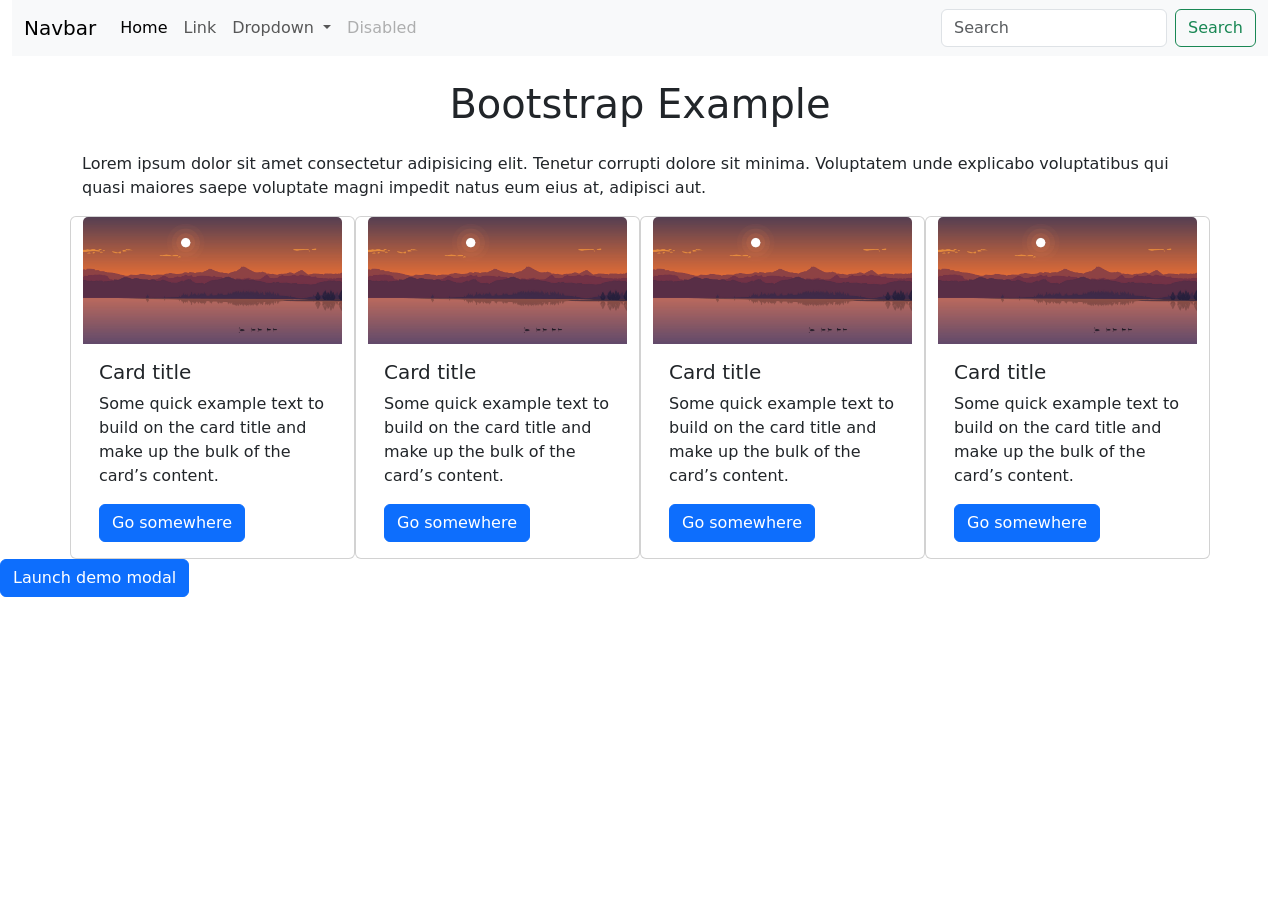
<file: bootstrap.html>
<!doctype html>
<html lang="en">
  <head>
    <meta charset="UTF-8" />
    <meta name="viewport" content="width=device-width, initial-scale=1.0" />
    <title>Bootstrap</title>
    <!-- Bootstrap link and script from site -->
    <link
      href="https://cdn.jsdelivr.net/npm/bootstrap@5.3.8/dist/css/bootstrap.min.css"
      rel="stylesheet"
      integrity="sha384-sRIl4kxILFvY47J16cr9ZwB07vP4J8+LH7qKQnuqkuIAvNWLzeN8tE5YBujZqJLB"
      crossorigin="anonymous"
    />
    <script
      src="https://cdn.jsdelivr.net/npm/bootstrap@5.3.8/dist/js/bootstrap.bundle.min.js"
      integrity="sha384-FKyoEForCGlyvwx9Hj09JcYn3nv7wiPVlz7YYwJrWVcXK/BmnVDxM+D2scQbITxI"
      crossorigin="anonymous"
    ></script>
  </head>
  <body>
    <div class="container-fluid">
      <nav class="navbar navbar-expand-lg bg-body-tertiary">
        <div class="container-fluid">
          <a class="navbar-brand" href="#">Navbar</a>
          <button
            class="navbar-toggler"
            type="button"
            data-bs-toggle="collapse"
            data-bs-target="#navbarSupportedContent"
            aria-controls="navbarSupportedContent"
            aria-expanded="false"
            aria-label="Toggle navigation"
          >
            <span class="navbar-toggler-icon"></span>
          </button>
          <div class="collapse navbar-collapse" id="navbarSupportedContent">
            <ul class="navbar-nav me-auto mb-2 mb-lg-0">
              <li class="nav-item">
                <a class="nav-link active" aria-current="page" href="#">Home</a>
              </li>
              <li class="nav-item">
                <a class="nav-link" href="#">Link</a>
              </li>
              <li class="nav-item dropdown">
                <a
                  class="nav-link dropdown-toggle"
                  href="#"
                  role="button"
                  data-bs-toggle="dropdown"
                  aria-expanded="false"
                >
                  Dropdown
                </a>
                <ul class="dropdown-menu">
                  <li><a class="dropdown-item" href="#">Action</a></li>
                  <li><a class="dropdown-item" href="#">Another action</a></li>
                  <li><hr class="dropdown-divider" /></li>
                  <li>
                    <a class="dropdown-item" href="#">Something else here</a>
                  </li>
                </ul>
              </li>
              <li class="nav-item">
                <a class="nav-link disabled" aria-disabled="true">Disabled</a>
              </li>
            </ul>
            <form class="d-flex" role="search">
              <input
                class="form-control me-2"
                type="search"
                placeholder="Search"
                aria-label="Search"
              />
              <button class="btn btn-outline-success" type="submit">
                Search
              </button>
            </form>
          </div>
        </div>
      </nav>
    </div>
    <div class="container">
      <h1 class="text-center my-4">Bootstrap Example</h1>
      <p>
        Lorem ipsum dolor sit amet consectetur adipisicing elit. Tenetur
        corrupti dolore sit minima. Voluptatem unde explicabo voluptatibus qui
        quasi maiores saepe voluptate magni impedit natus eum eius at, adipisci
        aut.
      </p>
      <div class="row">
        <!-- <div class="col-lg-12 col-md-6">
          <p>This is a simple example of using Bootstrap to create a responsive layout.</p>
        </div>
        <div class="col-lg-12 col-md-6">
          <p>Resize the browser window to see how the layout changes.</p>
        </div> -->
        <!-- <div class="col-md-4">
          <p>This is another paragraph for demonstration purposes.</p>
        </div>
        <div class="col-md-2">
          <p>This is the last column.And this is same size as the first column.</p>
        </div> -->
        <div class="card col-lg-3 col-md-6">
          <img
            src="Image/wallpaperflare.com_wallpaper.jpg"
            class="card-img-top"
            alt="..."
          />
          <div class="card-body">
            <h5 class="card-title">Card title</h5>
            <p class="card-text">
              Some quick example text to build on the card title and make up the
              bulk of the card’s content.
            </p>
            <a href="#" class="btn btn-primary">Go somewhere</a>
          </div>
        </div>
        <div class="card col-lg-3 col-md-6">
          <img
            src="Image/wallpaperflare.com_wallpaper.jpg"
            class="card-img-top"
            alt="..."
          />
          <div class="card-body">
            <h5 class="card-title">Card title</h5>
            <p class="card-text">
              Some quick example text to build on the card title and make up the
              bulk of the card’s content.
            </p>
            <a href="#" class="btn btn-primary">Go somewhere</a>
          </div>
        </div>
        <div class="card col-lg-3 col-md-6">
          <img
            src="Image/wallpaperflare.com_wallpaper.jpg"
            class="card-img-top"
            alt="..."
          />
          <div class="card-body">
            <h5 class="card-title">Card title</h5>
            <p class="card-text">
              Some quick example text to build on the card title and make up the
              bulk of the card’s content.
            </p>
            <a href="#" class="btn btn-primary">Go somewhere</a>
          </div>
        </div>
        <div class="card col-lg-3 col-md-6">
          <img
            src="Image/wallpaperflare.com_wallpaper.jpg"
            class="card-img-top"
            alt="..."
          />
          <div class="card-body">
            <h5 class="card-title">Card title</h5>
            <p class="card-text">
              Some quick example text to build on the card title and make up the
              bulk of the card’s content.
            </p>
            <a href="#" class="btn btn-primary">Go somewhere</a>
          </div>
        </div>
      </div>
    </div>
    <!-- Button trigger modal -->
    <button
      type="button"
      class="btn btn-primary"
      data-bs-toggle="modal"
      data-bs-target="#exampleModal"
    >
      Launch demo modal
    </button>

    <!-- Modal -->
    <div
      class="modal fade"
      id="exampleModal"
      tabindex="-1"
      aria-labelledby="exampleModalLabel"
      aria-hidden="true"
    >
      <div class="modal-dialog">
        <div class="modal-content">
          <div class="modal-header">
            <h1 class="modal-title fs-5" id="exampleModalLabel">Modal title</h1>
            <button
              type="button"
              class="btn-close"
              data-bs-dismiss="modal"
              aria-label="Close"
            ></button>
          </div>
          <div class="modal-body">
            This is the modal body content.Close this.
          </div>
          <div class="modal-footer">
            <button
              type="button"
              class="btn btn-secondary"
              data-bs-dismiss="modal"
            >
              Close
            </button>
            <button type="button" class="btn btn-primary">Save changes</button>
          </div>
        </div>
      </div>
    </div>
  </body>
</html>
</file>
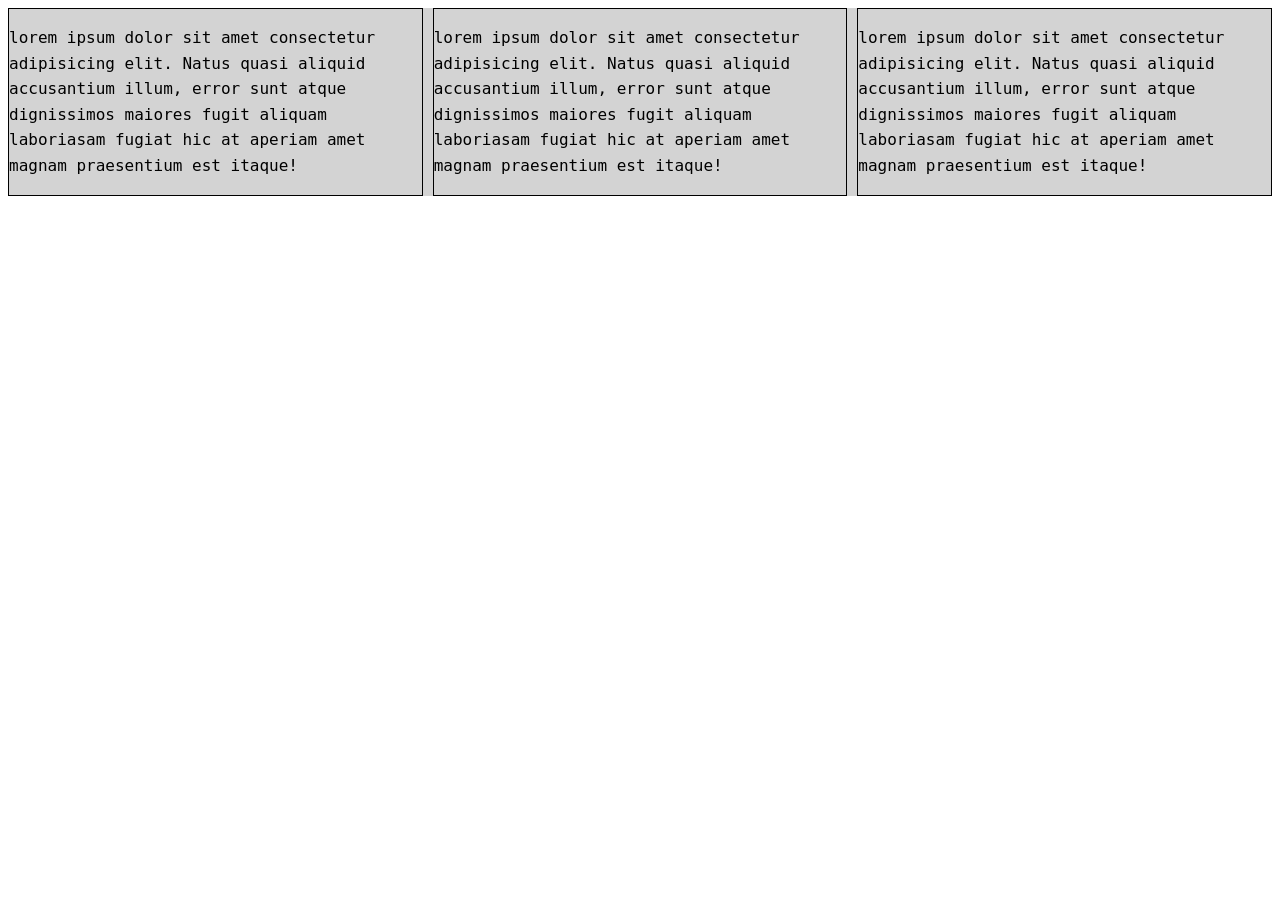
<file: css-grid.html>
<!doctype html>
<html lang="en">
  <head>
    <meta charset="UTF-8" />
    <meta name="viewport" content="width=device-width, initial-scale=1.0" />
    <title>CSS Grid</title>
    <link rel="stylesheet" href="style.css" />
  </head>
  <body>
    <div class="container">
      <!-- <p>
        Lorem ipsum dolor sit, amet consectetur adipisicing elit. Minima saepe
        soluta tenetur reprehenderit adipisci molestiae possimus optio iste,
        blanditiis neque dicta rem quos earum voluptas deleniti tempora impedit
        vitae commodi?
      </p> -->
      <div class="card-item">
        <p>
          lorem ipsum dolor sit amet consectetur adipisicing elit. Natus quasi
          aliquid accusantium illum, error sunt atque dignissimos maiores fugit
          aliquam laboriasam fugiat hic at aperiam amet magnam praesentium est
          itaque!
        </p>
      </div>
      <div class="card-item">
        <p>
          lorem ipsum dolor sit amet consectetur adipisicing elit. Natus quasi
          aliquid accusantium illum, error sunt atque dignissimos maiores fugit
          aliquam laboriasam fugiat hic at aperiam amet magnam praesentium est
          itaque!
        </p>
      </div>
      <div class="card-item">
        <p>
          lorem ipsum dolor sit amet consectetur adipisicing elit. Natus quasi
          aliquid accusantium illum, error sunt atque dignissimos maiores fugit
          aliquam laboriasam fugiat hic at aperiam amet magnam praesentium est
          itaque!
        </p>
      </div>
    </div>
  </body>
</html>
</file>
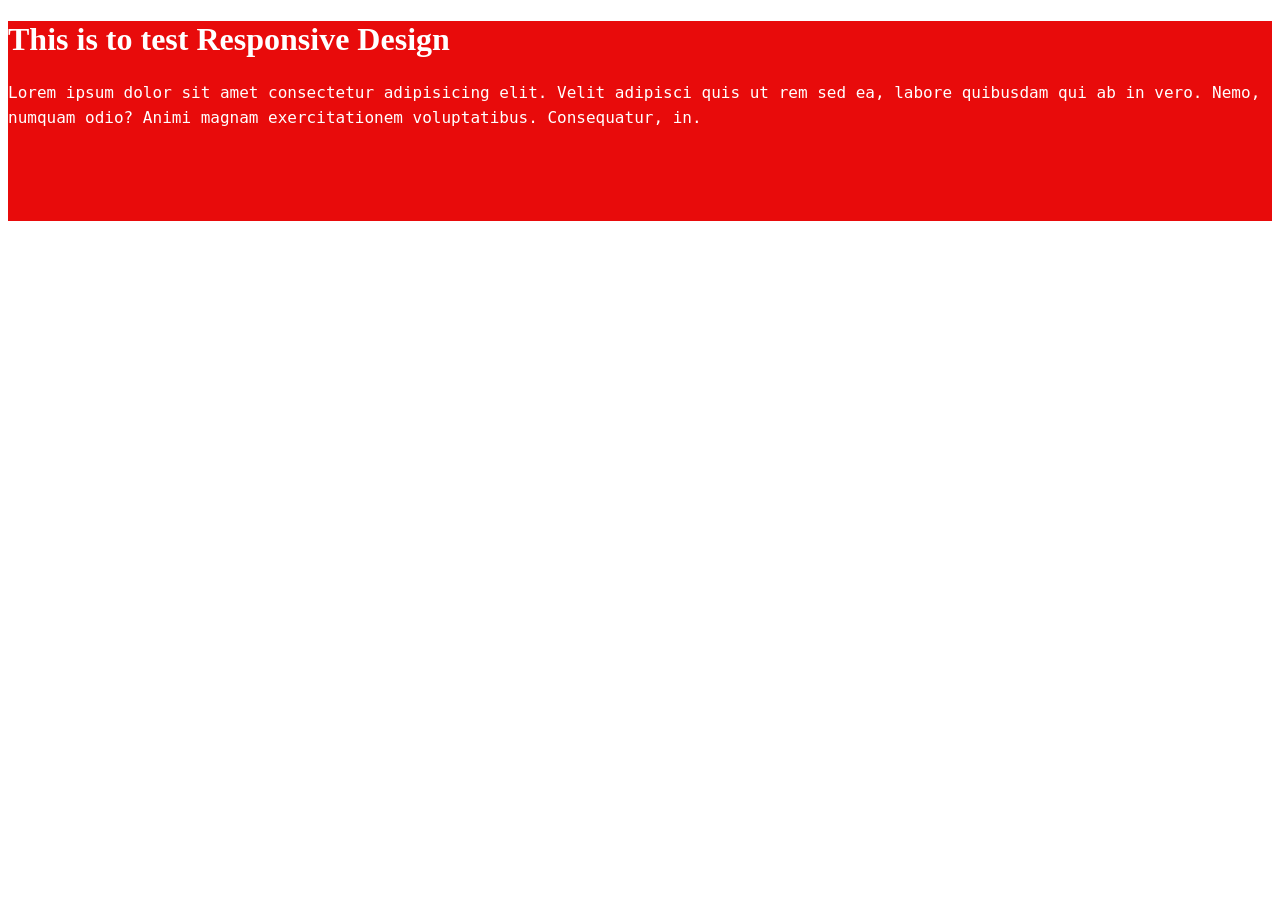
<file: css-media-queries.html>
<!doctype html>
<html lang="en">
  <head>
    <meta charset="UTF-8" />
    <meta name="viewport" content="width=device-width, initial-scale=1.0" />
    <title>CSS Media Queries</title>
    <link rel="stylesheet" href="style.css" />
  </head>
  <body>
    <div class="css-media-query">
      <h1>This is to test Responsive Design</h1>
      <p>
        Lorem ipsum dolor sit amet consectetur adipisicing elit. Velit adipisci
        quis ut rem sed ea, labore quibusdam qui ab in vero. Nemo, numquam odio?
        Animi magnam exercitationem voluptatibus. Consequatur, in.
      </p>
    </div>
  </body>
</html>
</file>
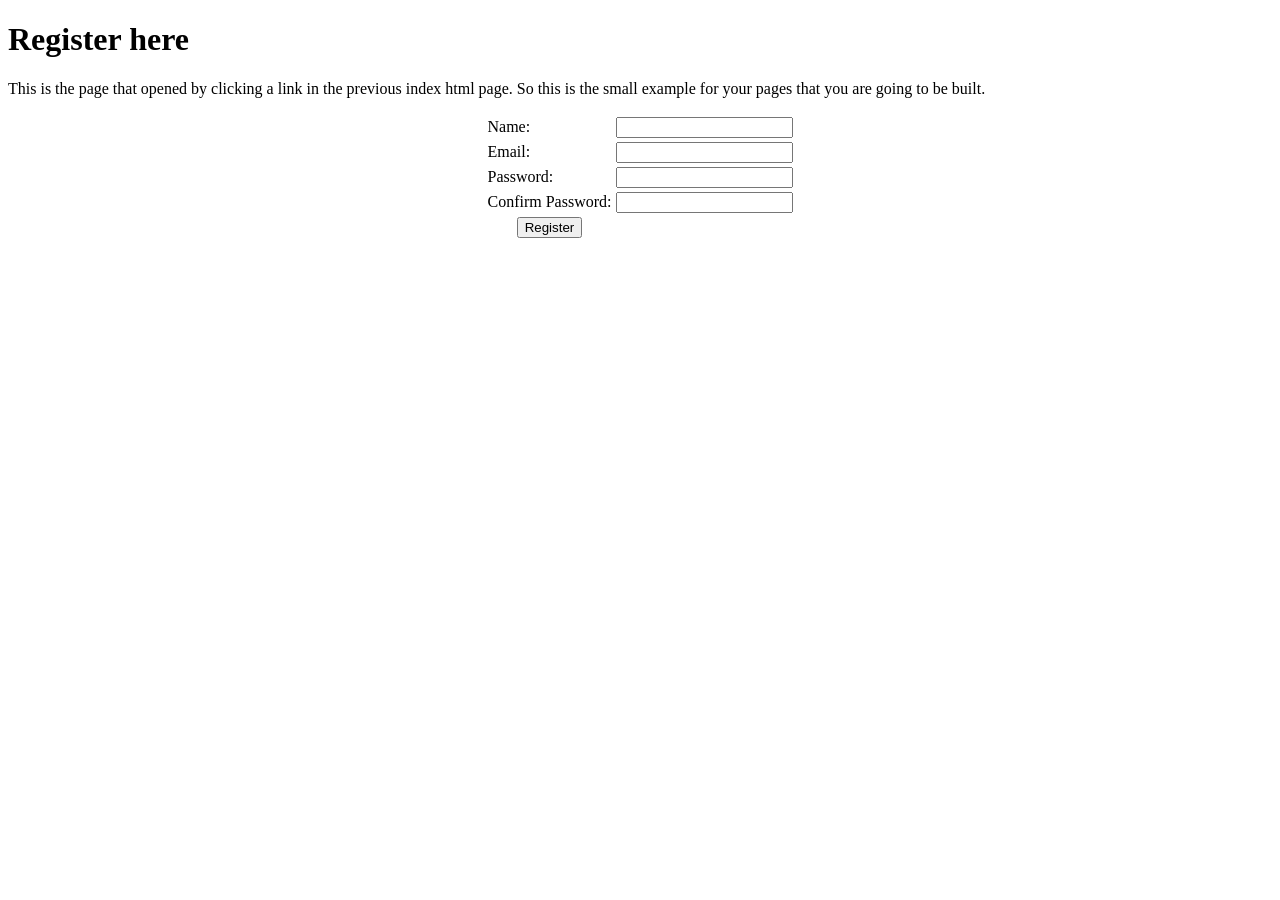
<file: register.html>
<!DOCTYPE html>
<html lang="en">
    <head>
        <meta charset="UTF-8" />
        <meta name="viewport" content="width=device-width, initial-scale=1.0" />
        <title>Register here</title>
    </head>
    <body>
        <h1>Register here</h1>
        <p>This is the page that opened by clicking a link in the previous index html page. 
            So this is the small example for your pages that you are going to be built.
        </p>
        <center>
            <table >
                <tr>
                    <td>Name:</td>
                    <td><input type="text" /></td>
                </tr>
                <tr>
                    <td>Email:</td>
                    <td><input type="email" /></td>
                </tr>
                <tr>
                    <td>Password:</td>
                    <td><input type="password" /></td>
                </tr>
                <tr>
                    <td>Confirm Password:</td>
                    <td><input type="password" /></td>
                </tr>

                <tr align="center">
                    <td><input type="submit" value="Register"/></td>
                </tr>
            </table>
        </center>
    </body>
</html>
</file>
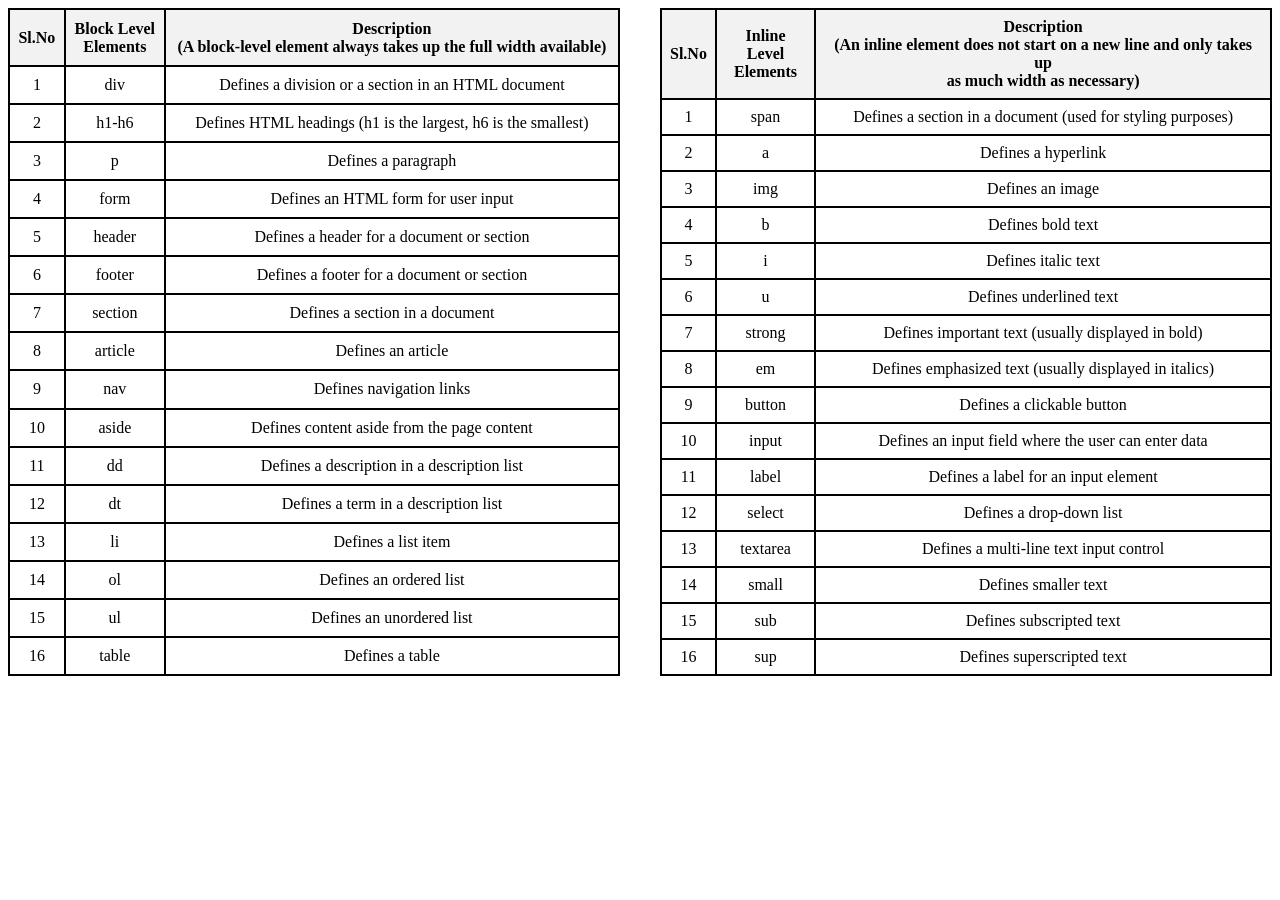
<file: task1-block-inline.html>
<!doctype html>
<html lang="en">
  <head>
    <meta charset="UTF-8" />
    <meta name="viewport" content="width=device-width, initial-scale=1.0" />
    <title>Task 1: Block and Inline Elements</title>
    <style>
      .container {
        display: flex;
        gap: 20px;
      }
      table {
        border: 2px solid black;
        width: 100%;
        border-collapse: collapse;
        margin-bottom: 20px;
      }
      th, td {
        border: 2px solid black;
        padding: 8px;
        text-align: center;
      }
      th {
        background-color: #f2f2f2;
      }
    </style>
  </head>
  <body>
    <div class="container">
      <table>
        <tr>
          <th>Sl.No</th>
          <th>Block Level <br>Elements</th>
          <th>
            Description<br />(A block-level element always takes up the full
            width available)
          </th>
        </tr>
        <tr>
          <td>1</td>
          <td>div</td>
          <td>Defines a division or a section in an HTML document</td>
        </tr>
        <tr>
          <td>2</td>
          <td>h1-h6</td>
          <td>Defines HTML headings (h1 is the largest, h6 is the smallest)</td>
        </tr>
        <tr>
          <td>3</td>
          <td>p</td>
          <td>Defines a paragraph</td>
        </tr>
        <tr>
          <td>4</td>
          <td>form</td>
          <td>Defines an HTML form for user input</td>
        </tr>
        <tr>
          <td>5</td>
          <td>header</td>
          <td>Defines a header for a document or section</td>
        </tr>
        <tr>
          <td>6</td>
          <td>footer</td>
          <td>Defines a footer for a document or section</td>
        </tr>
        <tr>
          <td>7</td>
          <td>section</td>
          <td>Defines a section in a document</td>
        </tr>
        <tr>
          <td>8</td>
          <td>article</td>
          <td>Defines an article</td>
        </tr>
        <tr>
          <td>9</td>
          <td>nav</td>
          <td>Defines navigation links</td>
        </tr>
        <tr>
          <td>10</td>
          <td>aside</td>
          <td>Defines content aside from the page content</td>
        </tr>
        <tr>
          <td>11</td>
          <td>dd</td>
          <td>Defines a description in a description list</td>
        </tr>
        <tr>
          <td>12</td>
          <td>dt</td>
          <td>Defines a term in a description list</td>
        </tr>
        <tr>
          <td>13</td>
          <td>li</td>
          <td>Defines a list item</td>
        </tr>
        <tr>
          <td>14</td>
          <td>ol</td>
          <td>Defines an ordered list</td>
        </tr>
        <tr>
          <td>15</td>
          <td>ul</td>
          <td>Defines an unordered list</td>
        </tr>
        <tr>
          <td>16</td>
          <td>table</td>
          <td>Defines a table</td>
        </tr>
      </table>
      <br /><br />
      <table>
        <tr>
          <th>Sl.No</th>
          <th>Inline Level <br>Elements</th>
          <th>
            Description<br />(An inline element does not start on a new line and
            only takes up <br>as much width as necessary)
          </th>
        </tr>
        <tr>
          <td>1</td>
          <td>span</td>
          <td>Defines a section in a document (used for styling purposes)</td>
        </tr>
        <tr>
          <td>2</td>
          <td>a</td>
          <td>Defines a hyperlink</td>
        </tr>
        <tr>
          <td>3</td>
          <td>img</td>
          <td>Defines an image</td>
        </tr>
        <tr>
          <td>4</td>
          <td>b</td>
          <td>Defines bold text</td>
        </tr>
        <tr>
          <td>5</td>
          <td>i</td>
          <td>Defines italic text</td>
        </tr>
        <tr>
          <td>6</td>
          <td>u</td>
          <td>Defines underlined text</td>
        </tr>
        <tr>
          <td>7</td>
          <td>strong</td>
          <td>Defines important text (usually displayed in bold)</td>
        </tr>
        <tr>
          <td>8</td>
          <td>em</td>
          <td>Defines emphasized text (usually displayed in italics)</td>
        </tr>
        <tr>
          <td>9</td>
          <td>button</td>
          <td>Defines a clickable button</td>
        </tr>
        <tr>
          <td>10</td>
          <td>input</td>
          <td>Defines an input field where the user can enter data</td>
        </tr>
        <tr>
          <td>11</td>
          <td>label</td>
          <td>Defines a label for an input element</td>
        </tr>
        <tr>
          <td>12</td>
          <td>select</td>
          <td>Defines a drop-down list</td>
        </tr>
        <tr>
          <td>13</td>
          <td>textarea</td>
          <td>Defines a multi-line text input control</td>
        </tr>
        <tr>
          <td>14</td>
          <td>small</td>
          <td>Defines smaller text</td>
        </tr>
        <tr>
          <td>15</td>
          <td>sub</td>
          <td>Defines subscripted text</td>
        </tr>
        <tr>
          <td>16</td>
          <td>sup</td>
          <td>Defines superscripted text</td>
        </tr>
      </table>
    </div>
  </body>
</html>
</file>
<file: style.css>
/* tag selector */
/* body {
    background-color: rgb(230, 232, 168);
} */

h2 {
    color: red;
}

/* p {
    color: green;
} */

/* id selector */
#head-2 {
    color: yellow;
    font-size: 30px;
}

/* class selector */
.theme-font {
    color: navy;
    text-align: center;
}
h3 {
    font-family: "Roboto", sans-serif;
    font-weight: 700;
}
p {
    font-family: "IBM Plex Mono", monospace;
    line-height: 1.6;
}
.box-image-1 {
    width: 300px;
    height: 200px;
    border: 2px solid black;
    border-radius: 10px;
}
.box-image-2 {
    align-items: center;
    width: 250px;
    height: 250px;
    border-radius: 100%;
}
.box-model {
    border: 2px solid black;
    padding: 10px 25px 10px 25px;
    margin: 10px;
    width: 300px;
    border-radius: 10px;
    background-color: lightgray;
}
.box-content {
    color: black
}

/* css positioning */

.parent {
    width: 500px;
    height: 500px;
    background-color: lightblue;
    border: 2px solid black;
    position: relative;
}
.child-1 {
    width: 100px;
    height: 100px;
    background-color: red;
    /* margin: 400px; */
    position: absolute;
    /* right: 0;
    bottom: 0; */
    /* z-index: 1; */
}
.child-2 {
    width: 100px;
    height: 100px;
    background-color: green;
    position: absolute;
    top: 100px;
    left: 100px;
    /* z-index: 2; */
}

/* flexbox */

.home {
    display: flex;
    gap: 10px;
    background-color: lightgray;
    justify-content: center;
    /* justify-content: space-around;
    justify-content: space-between; */
    /* flex-direction: column; */
}

.card-1 {
    width: 200px;
    height: 100px;
    background-color: lightgreen;
}
.card-2 {
    width: 200px;
    height: 100px;
    background-color: lightcoral;
}
.card-3 {
    width: 200px;
    height: 100px;
    background-color: lightblue;
}

/* Nav Bar */
header {
    display: flex;
    justify-content: flex-end;
    background-color: lightgray;
    nav{
        display: flex;
        a{
            text-decoration: none;
            color: black;
            padding: 10px;
            transition: background-color 0.5s ease;
            &:hover {
                background-color: gray;
                border-radius: 10px;
            }
        }
    }
}

/* css grid */
.container {
    display: grid;
    /* grid-template-columns: 200px 200px 200px; */
    /* grid-template-columns: 200px 1fr 1fr; */
    /* grid-template-columns: repeat(3, 200px); */
    /* grid-template-rows: repeat(3, 200px); */
    grid-template-columns: repeat(3, 1fr);
    background-color: lightgray;
    gap: 10px;
    .card-item {
        border: 1px solid black;
    }
}

/* css media queries */
.css-media-query {
    background-color: rgb(232, 11, 11);
    color: white;
    width: 100%;
    height: 200px;
}

@media (max-width: 768px) {
    .css-media-query {
        background-color: rgb(6, 74, 220);
    }
}

@media (max-width: 480px) {
    .css-media-query {
        background-color: rgb(227, 230, 5);
        color: black;
    }
}

/* @media (min-width: 480px) {
    .css-media-query {
        background-color: rgb(5, 230, 20);
    }
} */
</file>
